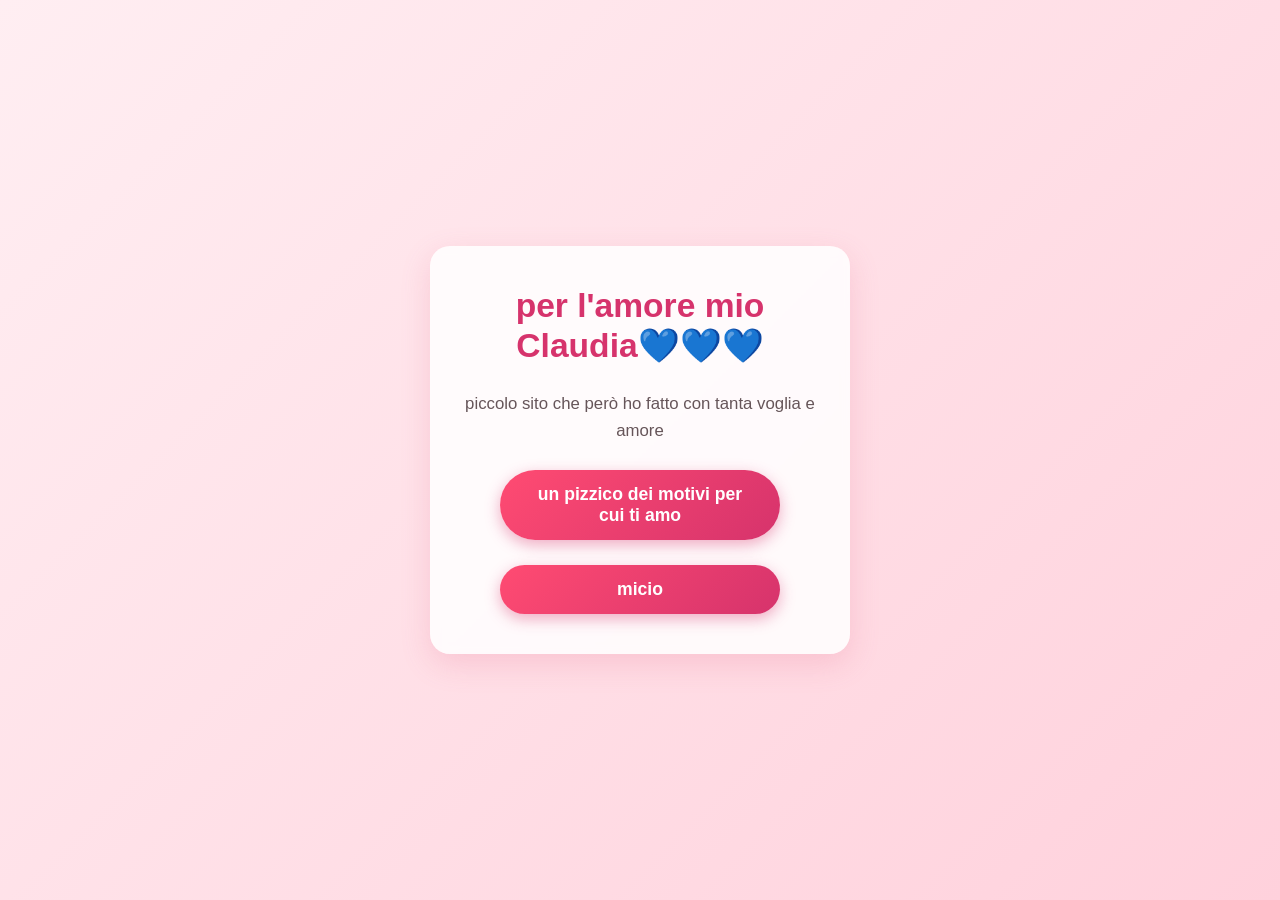
<file: index.html>
<!DOCTYPE html>
<html lang="en">
<head>
    <meta charset="UTF-8">
    <meta name="viewport" content="width=device-width, initial-scale=1.0">
    <title>regalo</title>

<style>
        * {
            box-sizing: border-box;
            margin: 0;
            padding: 0;
            font-family: 'Segoe UI', Tahoma, Geneva, Verdana, sans-serif;
        }

        body {
            background: linear-gradient(135deg, #ffeef2 0%, #ffd1dc 100%);
            min-height: 100vh;
            display: flex;
            justify-content: center;
            align-items: center;
            padding: 20px;
        }

        /* Card centrale in verticale */
        .card {
            background: rgba(255, 255, 255, 0.85);
            border-radius: 20px;
            box-shadow: 0 10px 30px rgba(227, 93, 129, 0.2);
            padding: 40px 25px;
            max-width: 420px;
            width: 100%;
            backdrop-filter: blur(5px);

            /* Disposizione verticale degli elementi */
            display: flex;
            flex-direction: column;
            align-items: center;
            text-align: center;
            gap: 25px; /* Spazio uniforme tra i blocchi */
            
            /* Piccola animazione all'apertura */
            animation: fadeIn 0.8s ease-out;
        }

        h2 {
            color: #665559;
            font-size: 1.05rem;
            line-height: 1.6;
            font-weight: 400;
        }

        h1 {
            color: #d6336c;
            font-size: 2.1rem;
            font-weight: 700;
            line-height: 1.2;
        }

        a {
            text-decoration: none;
            width: 100%; /* Fa adattare il link al contenitore */
            display: flex;
            justify-content: center;
        }

        button {
            background: linear-gradient(135deg, #ff4b72 0%, #d6336c 100%);
            color: white;
            border: none;
            padding: 14px 32px;
            font-size: 1.1rem;
            font-weight: bold;
            border-radius: 50px;
            cursor: pointer;
            box-shadow: 0 5px 15px rgba(214, 51, 108, 0.4);
            transition: all 0.3s ease;
            width: 100%;
            max-width: 280px;
        }

        button:hover {
            transform: translateY(-2px);
            box-shadow: 0 8px 20px rgba(214, 51, 108, 0.6);
            background: linear-gradient(135deg, #d6336c 0%, #b82559 100%);
        }

        button:active {
            transform: translateY(1px);
        }

        @keyframes fadeIn {
            from {
                opacity: 0;
                transform: translateY(20px);
            }
            to {
                opacity: 1;
                transform: translateY(0);
            }
        }
    </style>
</head>

<body align="center">
    <div class="card">
    <h1>per l'amore mio Claudia💙💙💙</h1>
    <h2>piccolo sito che però ho fatto con tanta voglia e amore</h2>
    <a href="pagina.html">
        <button type="button">un pizzico dei motivi per cui ti amo</button>
    </a>
    <a href="gato.html">
        <button type="button">micio</button>
    </a>
    </div>
</body>
</html>
</file>
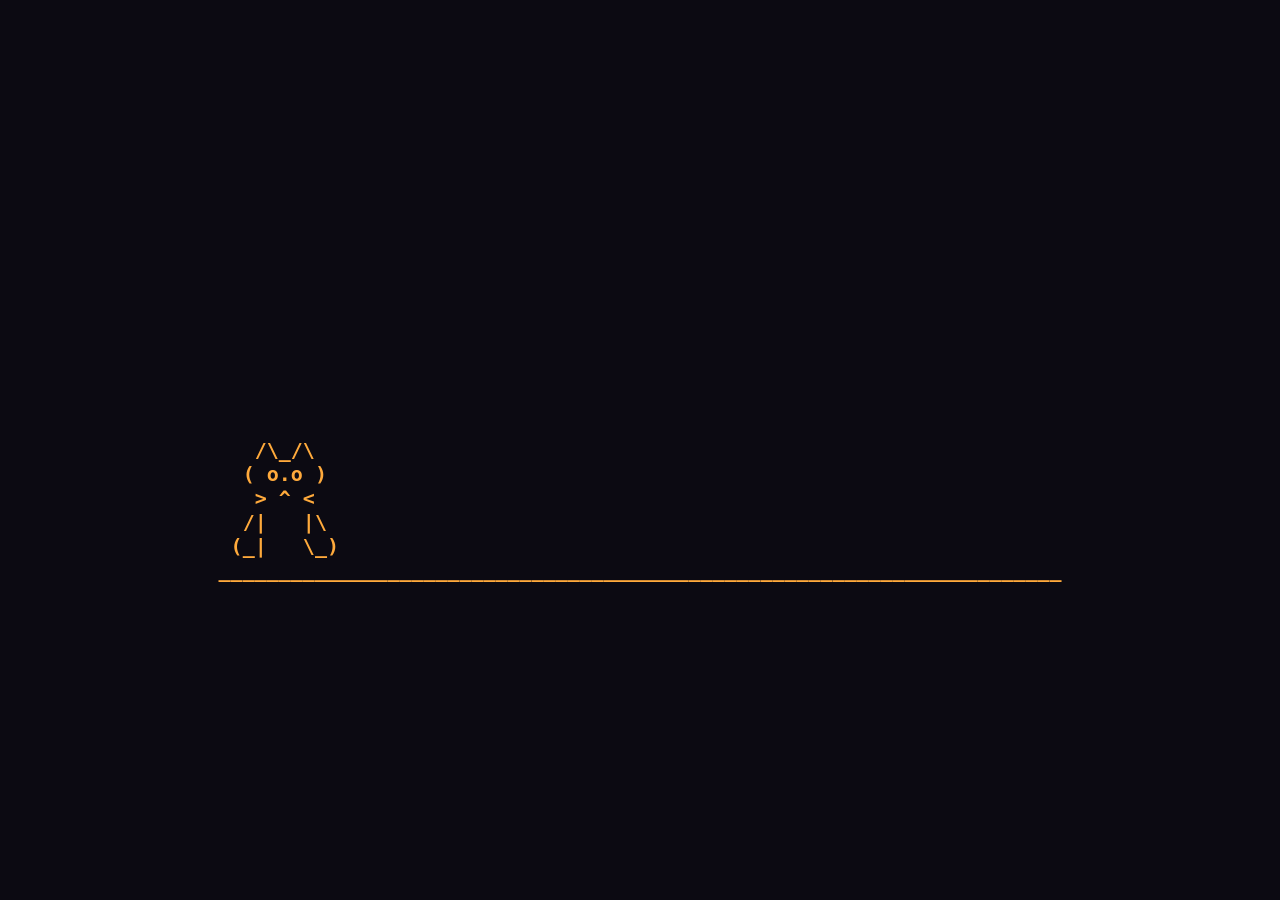
<file: gato.html>
<!doctype html>
<html lang="it">
<head>

<style>
  body {
    margin: 0; height: 100vh;
    display: flex; align-items: center; justify-content: center;
    background: #0c0a12;
  }
  pre {
    margin: 0; color: #ffaa3c;
    font: bold min(20px, 2.3vw) / 1.2 ui-monospace, Menlo, Consolas, monospace;
  }
</style>
</head>
<body>
<pre id="scena"></pre>

<script>
const MESSAGE = "miao! ti amo 8 <3";

const FERMO=[
  String.raw`  /\_/\  `,
  String.raw` ( o.o ) `,
  String.raw`  > ^ <  `,
  String.raw` /|   |\ `,
  String.raw`(_|___|_)`,
];
const PASSO_1 = [...FERMO.slice(0, 4), String.raw`(_/   |_)`];
const PASSO_2 = [...FERMO.slice(0, 4), String.raw`(_|   \_)`];

const LARGHEZZA=70;
const ALTEZZA=11;
const FERMATA=25;     // colonna in cui il gatto si ferma

// Scrive un disegno (lista di righe) nella scena, a partire dalla posizione x, y.
function disegna(scena, x, y, righe) {
  righe.forEach((riga, i) => {
    [...riga].forEach((carattere, j) => {
      const colonna = x + j;
      if (carattere !== " " && colonna >= 0 && colonna < LARGHEZZA) {
        scena[y + i][colonna] = carattere;
      }
    });
  });
}

let passo = 0;

function aggiorna() {
  passo++;

  // 1. scena vuota con il pavimento
  const scena=Array.from({ length: ALTEZZA }, () => Array(LARGHEZZA).fill(" "));
  scena[ALTEZZA-1].fill("_");

  const x=Math.min(passo-10,FERMATA);
  const cammina=x<FERMATA;
  const posa=cammina?[PASSO_1, PASSO_2][passo % 2]:FERMO;
  disegna(scena, x, 5, posa);

  // 3. quando si è fermato, scrive una lettera per tick nel fumetto
  if (!cammina) {
    const lettere = passo - (FERMATA + 10);
    if (lettere > 0) {
      const testo = MESSAGE.slice(0, lettere).padEnd(MESSAGE.length);
      const bordo = "-".repeat(MESSAGE.length + 2);
      disegna(scena, x + 2, 1, [`.${bordo}.`, `| ${testo} |`, `'${bordo}'`, "   \\"]);
    }
  }

  // 4. mostra la scena sulla pagina
  document.getElementById("scena").textContent = scena.map(r => r.join("")).join("\n");
}

setInterval(aggiorna, 100);
</script>
</body>
</html>
</file>
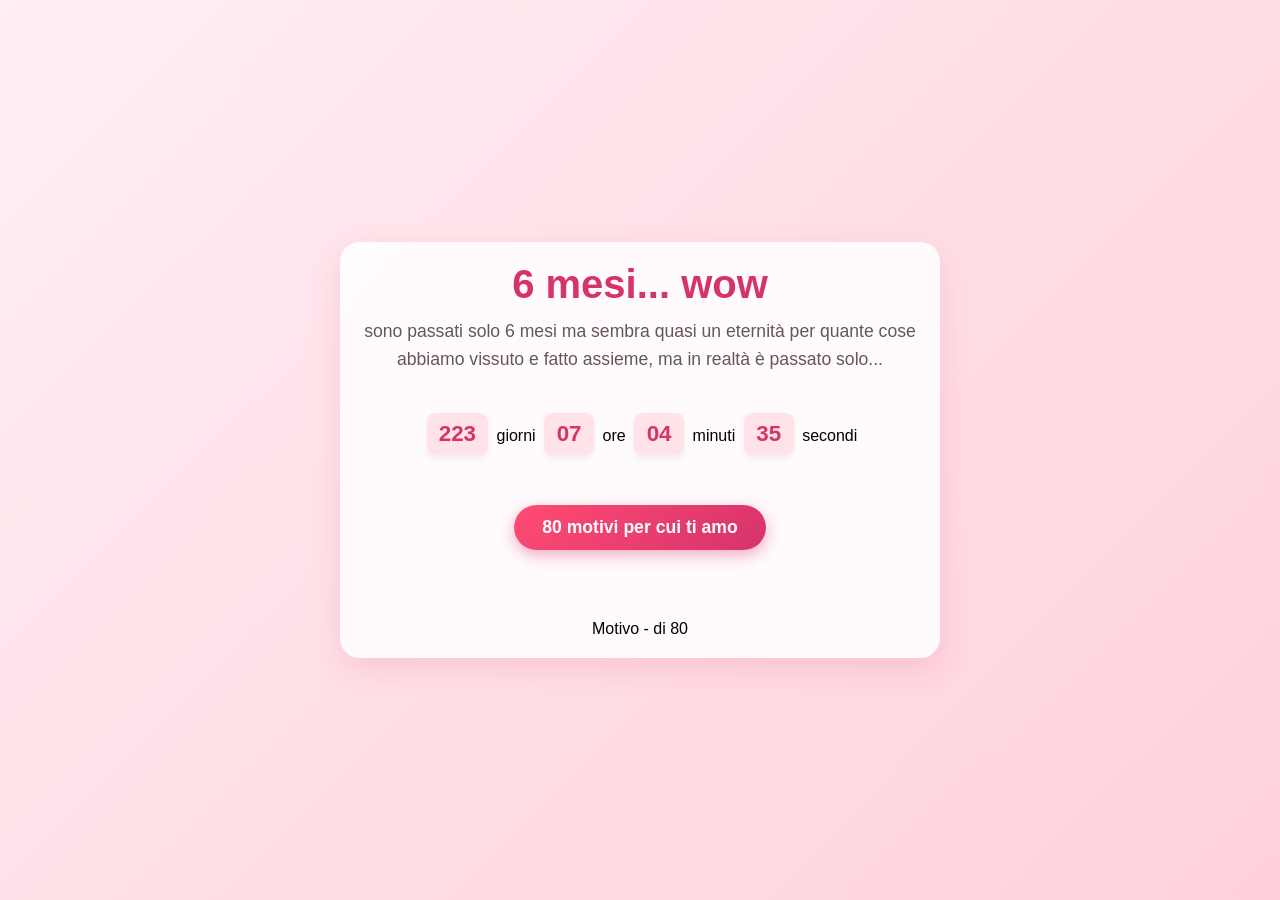
<file: pagina.html>
<!DOCTYPE html>
<html lang="en">
<head>
    <meta charset="UTF-8">
    <meta name="viewport" content="width=device-width, initial-scale=1.0">
    <title>claudia e lorenzo- ti amo cucciola  </title>
    <link rel="stylesheet" href="style.css">
</head>


<body>
    <table  align="center" width="80%" height="100%">
        <tr>
            <td>
                <h1 align="center">6 mesi... wow</h1>
    <p align="center">sono passati solo 6 mesi ma sembra quasi un eternità per quante cose abbiamo vissuto e fatto assieme,
         ma in realtà è passato solo... </p>
            </td>
        </tr>
        
        <tr>
            <td align="center">
                <span class="number" id="giorni"></span> giorni
                <span class="number" id="ore"></span> ore
                <span class="number" id="minuti"></span> minuti
                <span class="number" id="secondi"></span> secondi
                
            </td>
        </tr>
        <tr>
            <td align="center">
                <button onclick="mostraFraseCasuale()">80 motivi per cui ti amo</button>
            <p id="frase"></p>
            Motivo <span id="indice">-</span> di 80
            </td>
        </tr>
    </table>
    <script src="logica.js"></script>
</body>
</html>
</file>
<file: style.css>
* {
    box-sizing: border-box;
    margin: 0;
    padding: 0;
    font-family: 'Segoe UI', Tahoma, Geneva, Verdana, sans-serif;
}

body {
    background: linear-gradient(135deg, #ffeef2 0%, #ffd1dc 100%);
    min-height: 100vh;
    display: flex;
    justify-content: center;
    align-items: center;
    padding: 20px;
}


table {
    background: rgba(255, 255, 255, 0.85);
    border-collapse: collapse;
    border-radius: 20px;
    box-shadow: 0 10px 30px rgba(227, 93, 129, 0.2);
    padding: 30px;
    max-width: 600px;
    width: 100% !important;
    height: auto !important;
    backdrop-filter: blur(5px);
}

td {
    border: none !important;
    padding: 20px;
    text-align: center;
}

h1 {
    color: #d6336c;
    font-size: 2.5rem;
    margin-bottom: 10px;
    font-weight: 700;
}

p {
    color: #665559;
    font-size: 1.1rem;
    line-height: 1.6;
}

td:nth-child(2) {
    font-size: 1.1rem;
    color: #495057;
    font-weight: 600;
}

.number {
    display: inline-block;
    background: #ffe3e8;
    color: #d6336c;
    padding: 8px 12px;
    border-radius: 8px;
    margin: 0 4px 10px 4px;
    font-size: 1.4rem;
    font-weight: bold;
    box-shadow: 0 4px 6px rgba(0,0,0,0.05);
    min-width: 50px;
}

button {
    background: linear-gradient(135deg, #ff4b72 0%, #d6336c 100%);
    color: white;
    border: none;
    padding: 12px 28px;
    font-size: 1.1rem;
    font-weight: bold;
    border-radius: 50px;
    cursor: pointer;
    box-shadow: 0 5px 15px rgba(214, 51, 108, 0.4);
    transition: all 0.3s ease;
    margin-bottom: 15px;
}

button:hover {
    transform: translateY(-2px);
    box-shadow: 0 8px 20px rgba(214, 51, 108, 0.6);
    background: linear-gradient(135deg, #d6336c 0%, #b82559 100%);
}

button:active {
    transform: translateY(1px);
}

#frase {
    margin-top: 15px;
    font-style: italic;
    color: #b82559;
    font-size: 1.2rem;
    font-weight: 500;
    min-height: 40px;
    transition: all 0.5s ease;
}
</file>
